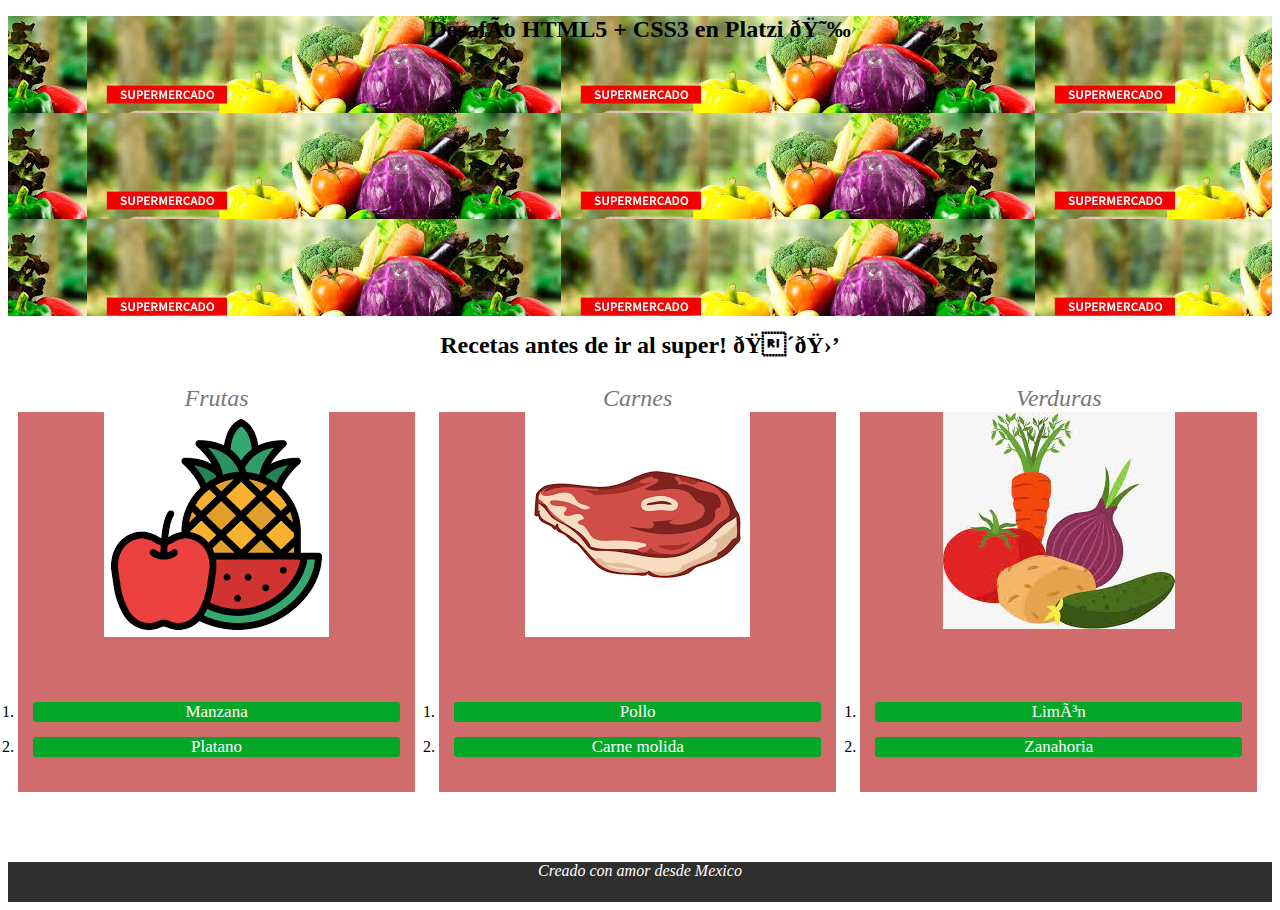
<file: Reto/index.html>
<!DOCTYPE html>
<htmllang="en">

<head>
    <metacharset="UTF-8">
    <metaname="description"content="Haz tu lista del super con estas deliciosas recetas">
    <metaname="viewport"content="width=device-width, initial-scale=1.0">
    <title>Desafio</title>
    
    <link rel="stylesheet" href="./styles.css" />
</head>
<body>
    <header>
        <h1 class="header-title">
            Desafío HTML5 + CSS3 en Platzi 😉
        </h1>
    </header>
    <main>
        <section>
            <article>
                <h1>Recetas antes de ir al super! 🍴🛒</h1>
                <ul>
                    <li>
                        <span class="cta-title">Frutas</span>
                        <div class="img-container">
                            <img src="./assets/frutas.png"alt="Frutas">
                        </div>
                        <ol>
                            <li><a href="https://www.pequerecetas.com/receta/manzana-18-recetas/"
                                    target="_blank">Manzana</a></li>
                            <li><a href="https://www.directoalpaladar.com/recetario/aprovechar-platanos-maduros-recetas-bizcochos-tartas-helados"
                                    target="_blank">Platano</a></li>
                        </ol>
                    </li>
                    <li><span class="cta-title">Carnes</span>
                        <div class="img-container">
                            <img src="./assets/carnes.png"alt="Carnes">
                        </div>
                        <ol>
                            <li><a href="https://entrecampeonas.com/a-cocinar/4-recetas-de-pechuga-de-pollo/?gclid=EAIaIQobChMI5uOqwfaw7QIVcRh9Ch2qRQ7XEAAYASAAEgILmvD_BwE"
                                    target="_blank">Pollo</a></li>
                            <li><a href="https://www.recetasnestle.com.mx/categorias/recetas-con-carne-molida?gclid=EAIaIQobChMI_f-Wy_aw7QIVNAPnCh32HADkEAAYAiAAEgJaivD_BwE&gclsrc=aw.ds"
                                    target="_blank">Carne molida</a></li>
                        </ol>
                    </li>
                    <li><span class="cta-title">Verduras</span>
                        <div class="img-container">
                            <img src="./assets/verduras.jpg"alt="Verduras">
                        </div>
                        <ol>
                            <li><a href="https://www.cocinafacil.com.mx/recetas/recetas-al-limon/"
                                    target="_blank">Limón</a></li>
                            <li><a href="https://www.cocinafacil.com.mx/recetas/recetas-con-zanahoria/"
                                    target="_blank">Zanahoria</a></li>
                        </ol>
                    </li>
                </ul>
            </article>
        </section>
    </main>
    <footer>
        Creado con amor desde Mexico
    </footer>
</body>
</html>
</file>
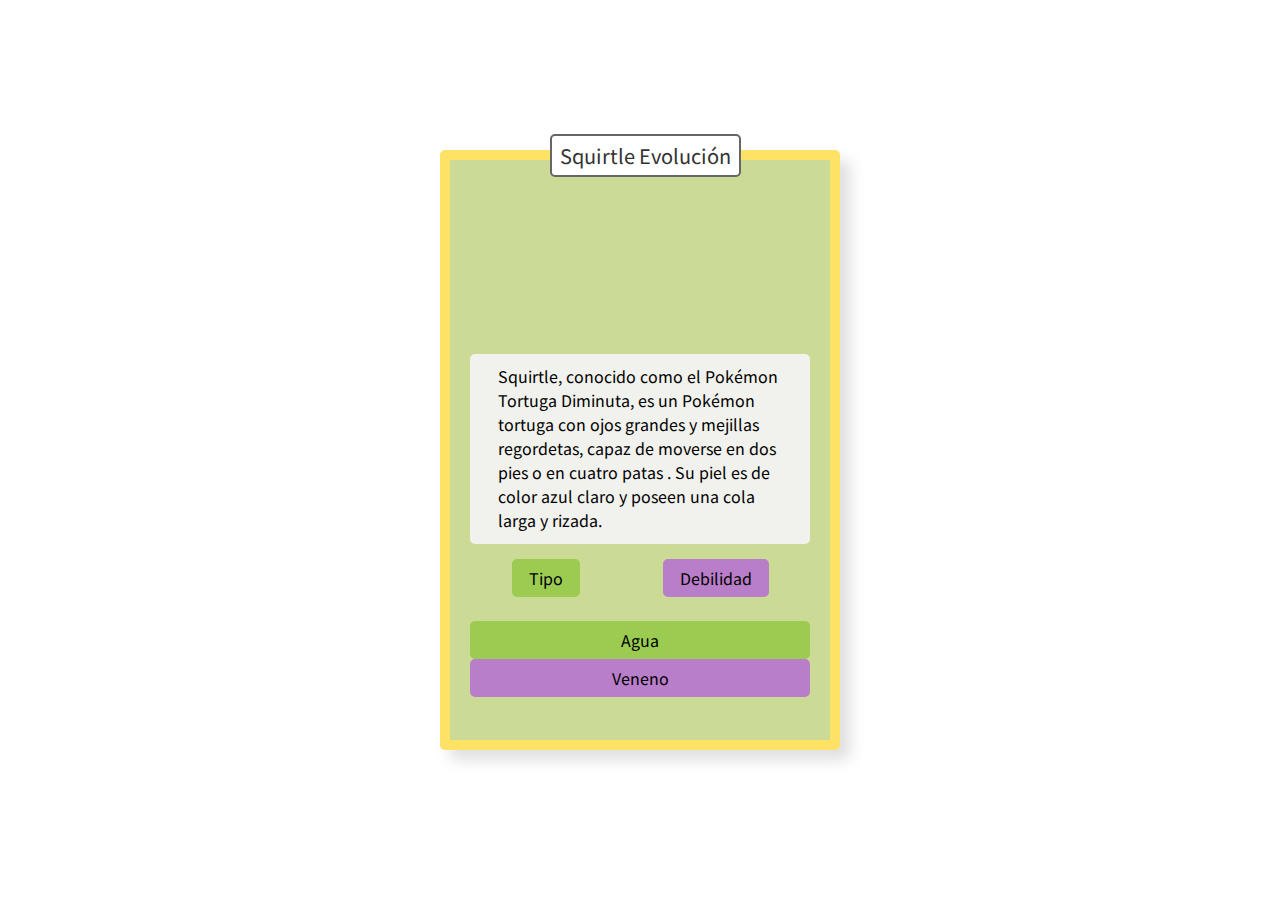
<file: Reto2/index.html>
<!DOCTYPE html>
<html lang="es">
  <head>
    <meta charset="UTF-8" />
    <meta name="viewport" content="width=device-width, initial-scale=1.0" />
    <title>Squirtle Card Evolution</title>
    <link rel="stylesheet" href="./style.css" />
    <link rel="preconnect" href="https://fonts.gstatic.com" />
    <link
      href="https://fonts.googleapis.com/css2?family=Noto+Sans+JP:wght@500;700&display=swap"
      rel="stylesheet"
    />
  </head>
  <body>
    <div class="container">
      <div class="card">
        <div class="name">Squirtle Evolución</div>
        <div class="card-container">
          <div class="squirtle">
            <iframe
              src="https://giphy.com/embed/WZQW7dtgiYhMs"
              width="150"
              height="153"
              frameborder="0"
              class="giphy-embed"
              allowfullscreen
            ></iframe>
          </div>
          <p class="description">
            Squirtle, conocido como el Pokémon Tortuga Diminuta, es un Pokémon
            tortuga con ojos grandes y mejillas regordetas, capaz de moverse en
            dos pies o en cuatro patas . Su piel es de color azul claro y poseen
            una cola larga y rizada.
          </p>
          <div class="info">
            <div class="skill">Tipo</div>
            <div class="antiskill">Debilidad</div>
          </div>
          <br />
          <div class="type">
            <p></p>
            <div class="tipo">Agua</div>
            <div class="debilidad">Veneno</div>
          </div>
          <!-- .type -->
        </div>
        <!-- .card-container -->
      </div>
      <!-- .card -->
    </div>
    <!-- .container -->
  </body>
</html>
</file>
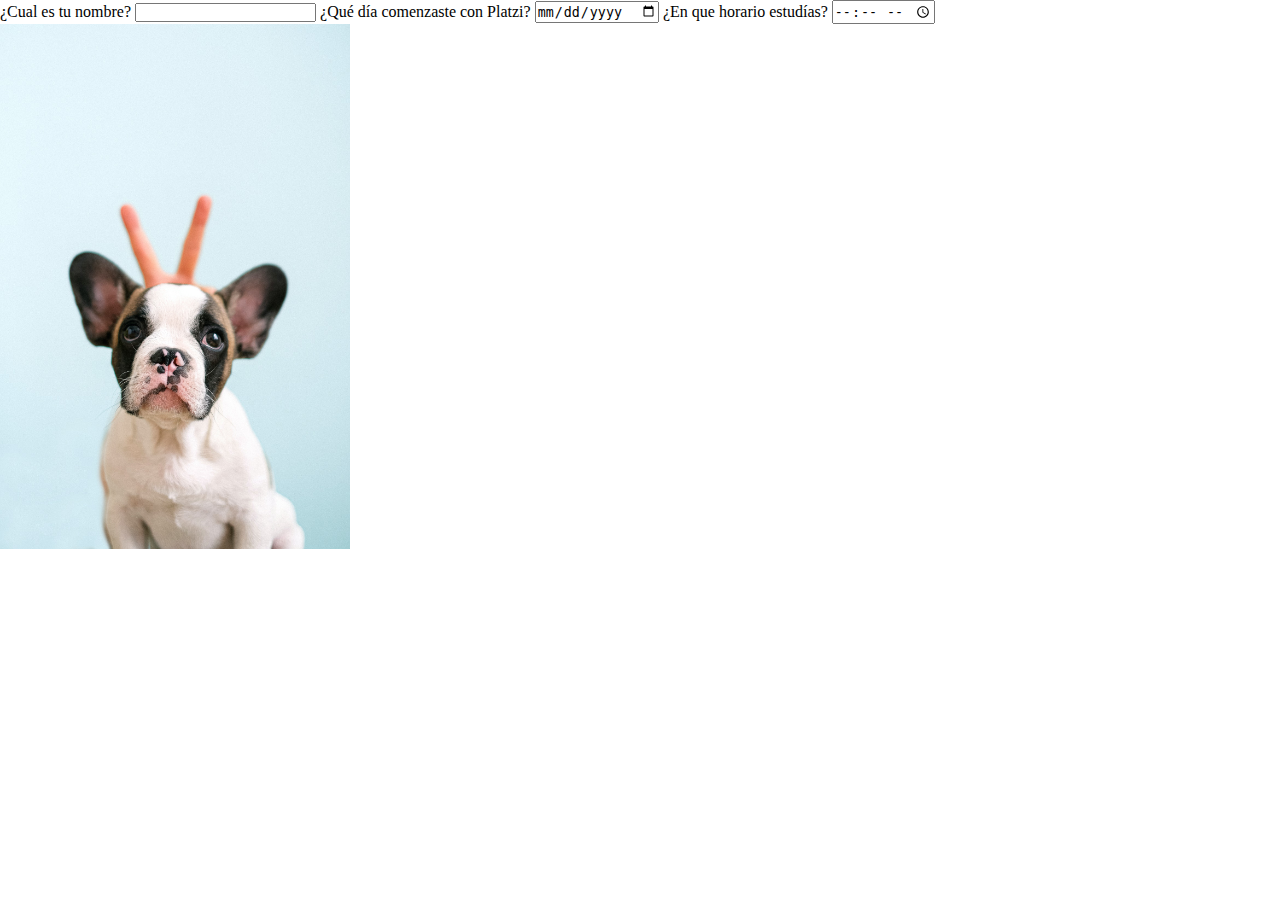
<file: accesibilidad/claseLabelAltTitle/index.html>
<!DOCTYPE html>
<html lang="en">
  <head>
    <meta charset="UTF-8" />
    <meta name="viewport" content="width=device-width, initial-scale=1.0" />
    <title>Document</title>
    <link rel="stylesheet" href="./style.css" />
  </head>
  <body>
    <main>
      <form action="">
        <label for="name">
          <span>¿Cual es tu nombre?</span>
          <input id="name" type="text" />
        </label>
        <label for="staeted-studying">
          <span>¿Qué día comenzaste con Platzi?</span>
          <input id="staeted-studying" type="date" />
        </label>
        <label for="time-to-study">
          <span>¿En que horario estudías?</span>
          <input id="time-to-study" type="time" />
        </label>
      </form>

      <section>
        <img
          src="./white-and-black-short-coated-dog-4587987.jpg"
          alt="Es un perrito muy lindo con antenas de alien, chiste de su dueño"
          title="Es una foto de un perrito"
        />
      </section>
    </main>
  </body>
</html>
</file>
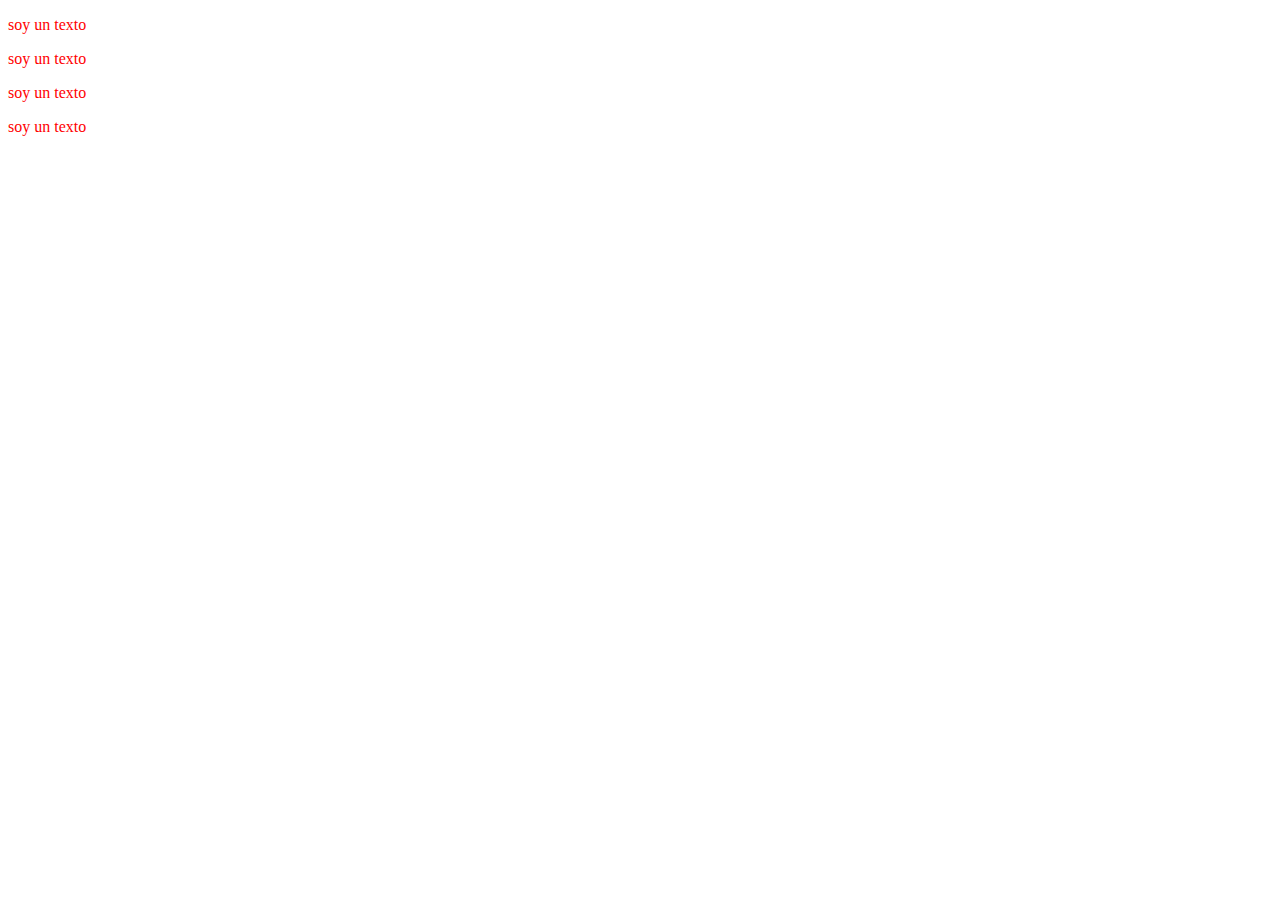
<file: CSS/claseCombinadores/index.html>
<!DOCTYPE html>
<html lang="en">
  <head>
    <meta charset="UTF-8" />
    <meta name="viewport" content="width=device-width, initial-scale=1.0" />
    <title>Document</title>
    <link rel="stylesheet" href="./style.css" />
  </head>
  <body>
    <div>
      <article>
        <p>soy un texto</p>
      </article>
      <article>
        <p>soy un texto</p>
      </article>
      <section>
        <div>
          <p>soy un texto</p>
        </div>
      </section>
      <p>soy un texto</p>
    </div>
  </body>
</html>
</file>
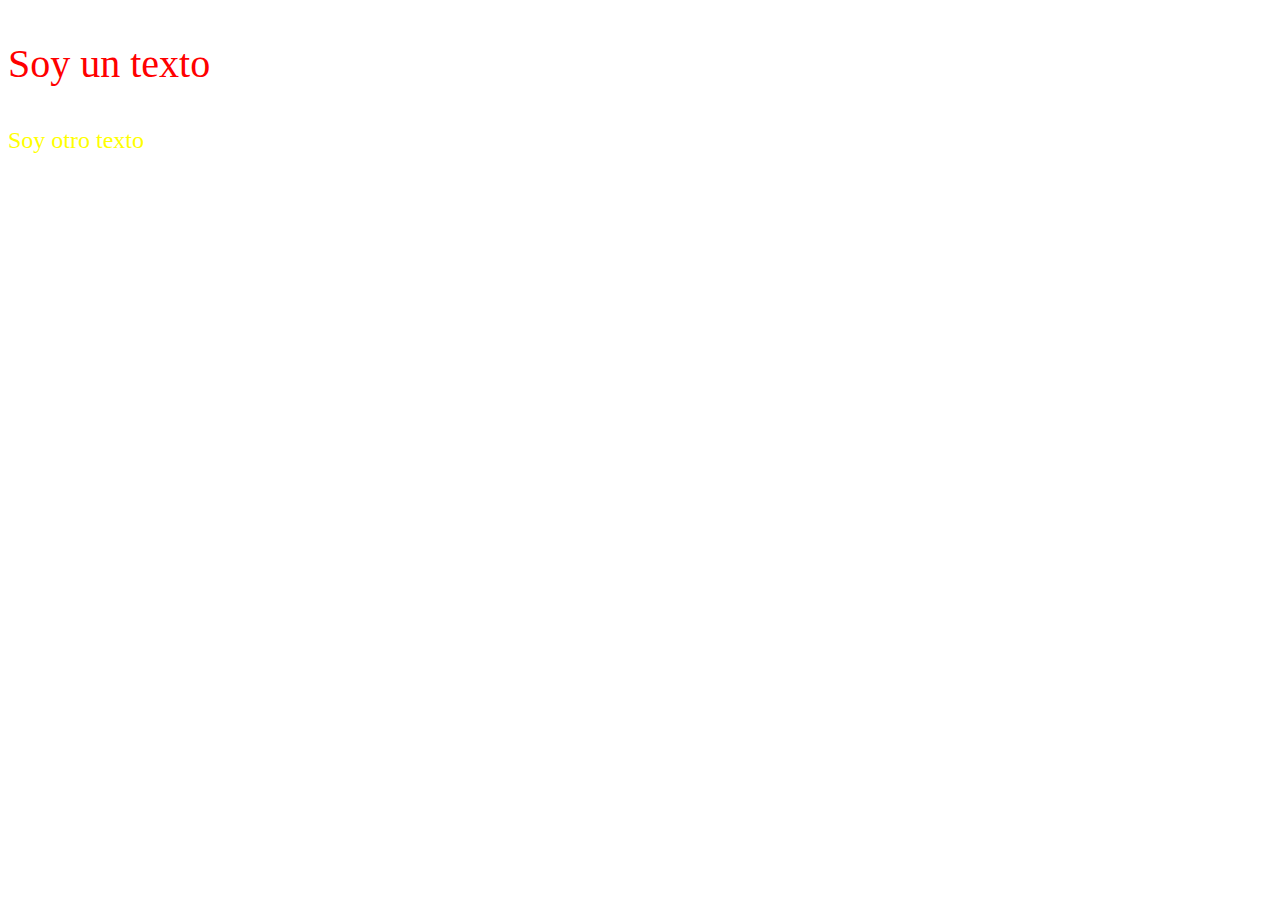
<file: CSS/claseCss/index.html>
<!DOCTYPE html>
<html lang="en">
  <head>
    <meta charset="UTF-8" />
    <meta name="viewport" content="width=device-width, initial-scale=1.0" />
    <title>Clase CSS</title>
    <link rel="stylesheet" href="./style.css" />
  </head>
  <body>
    <main>
      <p class="parrafo">Soy un texto</p>
      <p id="texto">Soy otro texto</p>
    </main>
  </body>
</html>
</file>
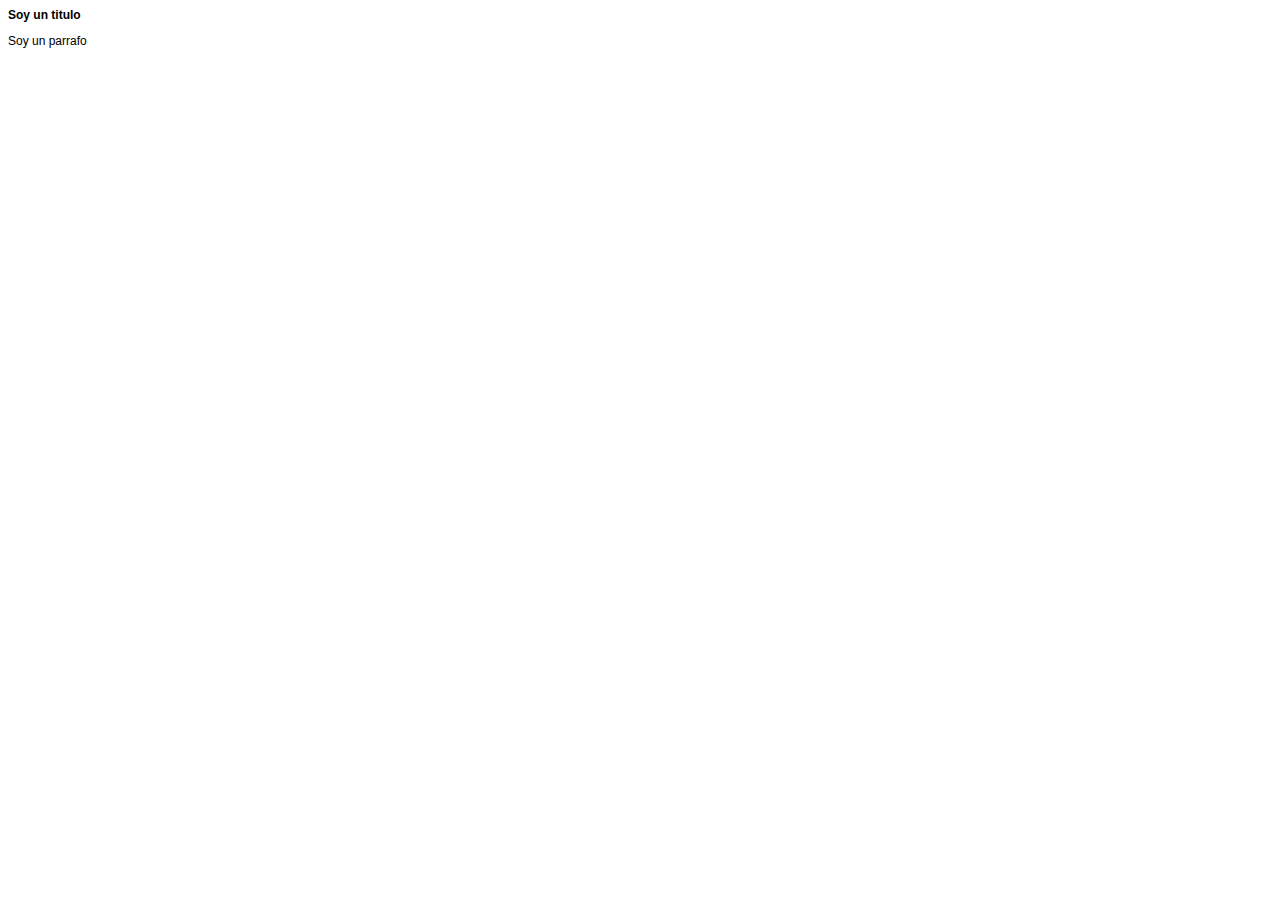
<file: CSS/claseHerencia/index.html>
<!DOCTYPE html>
<html lang="en">
  <head>
    <meta charset="UTF-8" />
    <meta name="viewport" content="width=device-width, initial-scale=1.0" />
    <title>Herencia</title>
    <link rel="stylesheet" href="./style.css" />
  </head>
  <body>
    <main>
      <h1>Soy un titulo</h1>
      <p>Soy un parrafo</p>
    </main>
  </body>
</html>
</file>
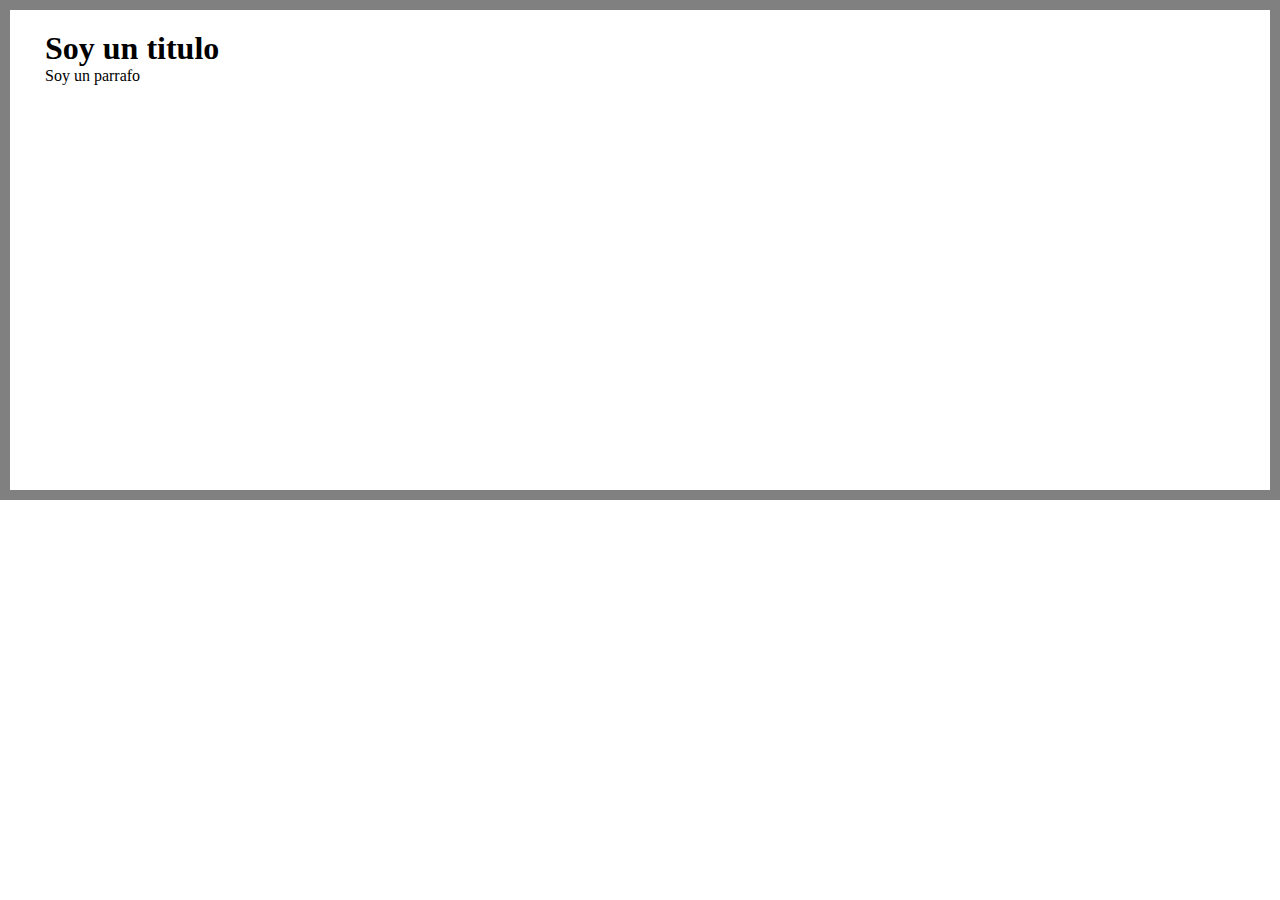
<file: CSS/claseModeloCaja/index.html>
<!DOCTYPE html>
<html lang="en">
  <head>
    <meta charset="UTF-8" />
    <meta
      name="viewport"
      content="width=
  , initial-scale=1.0"
    />
    <title>Modelo de caja</title>
    <link rel="stylesheet" href="./style.css" />
  </head>
  <body>
    <main>
      <section>
        <h1>Soy un titulo</h1>
        <div>
          <p>Soy un parrafo</p>
        </div>
      </section>
    </main>
  </body>
</html>
</file>
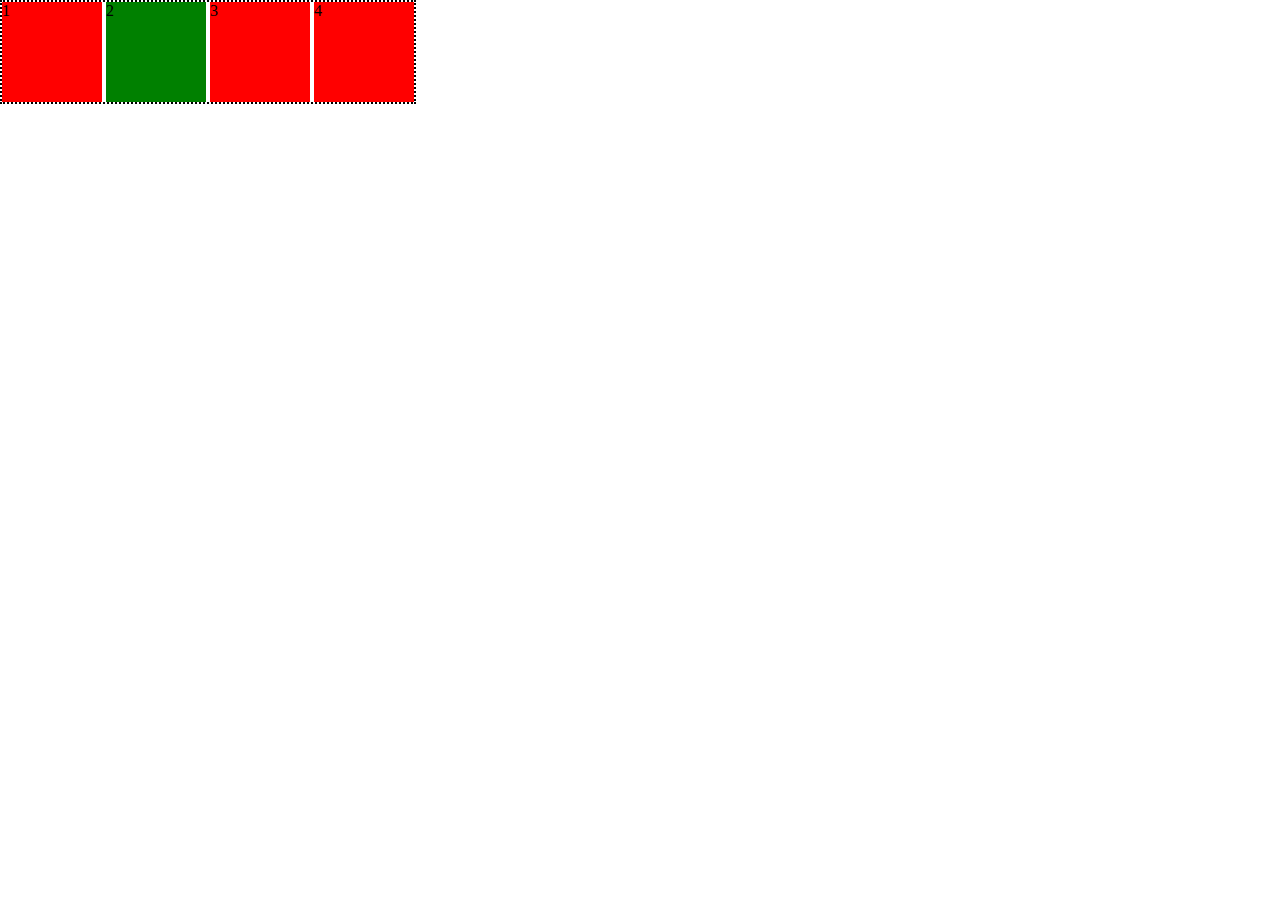
<file: CSS/clasePosition/index.html>
<!DOCTYPE html>
<html lang="en">
  <head>
    <meta charset="UTF-8" />
    <meta name="viewport" content="width=device-width, initial-scale=1.0" />
    <title>Document</title>
    <link rel="stylesheet" href="./style.css" />
  </head>
  <body>
    <div class="parent">
      <div class="box" id="one">1</div>
      <div class="box" id="two">2</div>
      <div class="box" id="three">3</div>
      <div class="box" id="four">4</div>
    </div>
  </body>
</html>
</file>
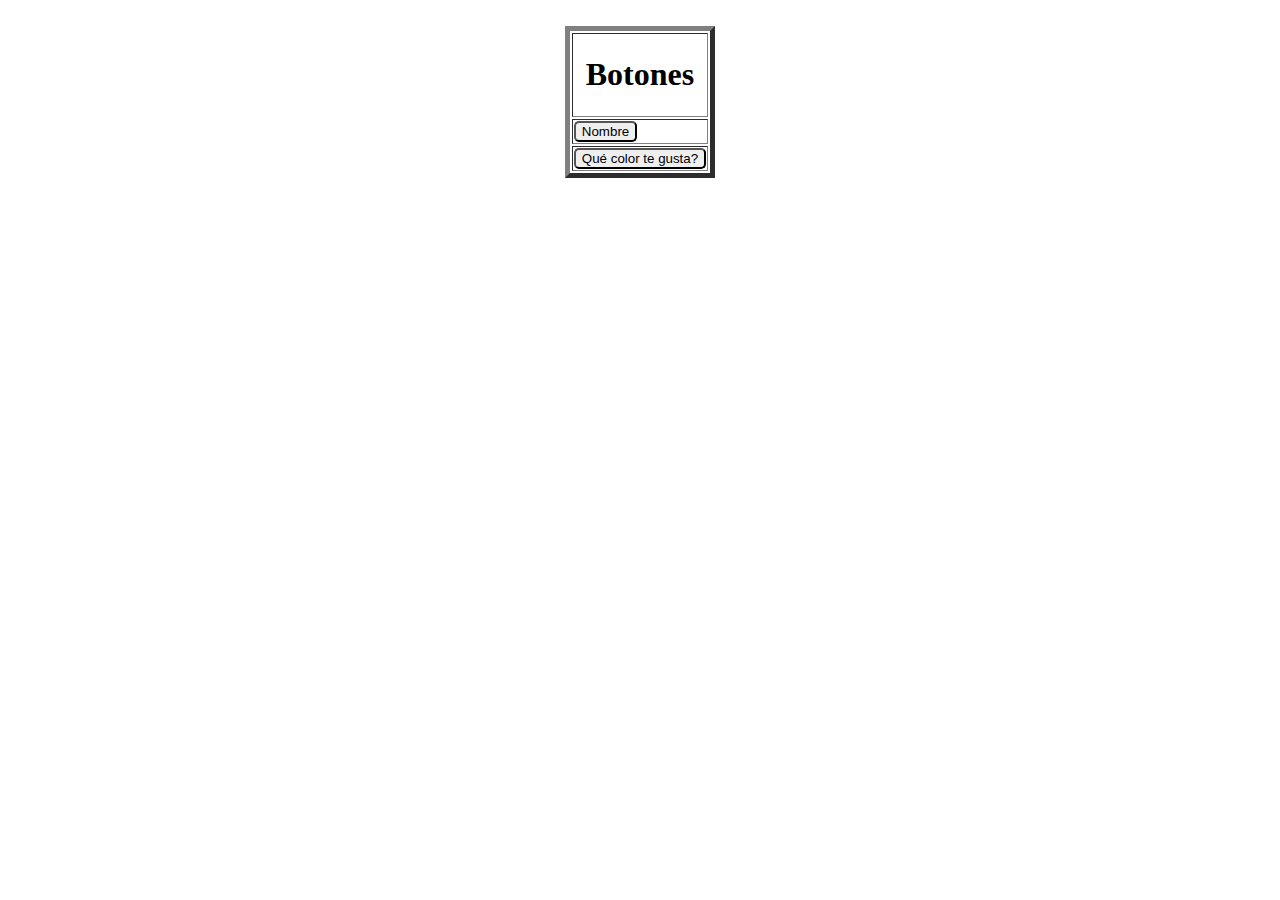
<file: HTML/claseButton/index.html>
<!DOCTYPE html>
<html lang="en">
  <head>
    <meta charset="UTF-8" />
    <meta name="viewport" content="width=device-width, initial-scale=1.0" />
    <title>Document</title>
  </head>
  <table align="center" border="5px">
    <body>
      <tr>
        <td align="center"><h1>Botones</h1></td>
      </tr>
      <br />
      <tr>
        <td>
          <input type="submit" value="Nombre" style="border-radius: 5px" />
        </td>
      </tr>
      <tr>
        <td>
          <button type="submit" style="border-radius: 5px">
            Qué color te gusta?
          </button>
        </td>
      </tr>
    </body>
  </table>
</html>
</file>
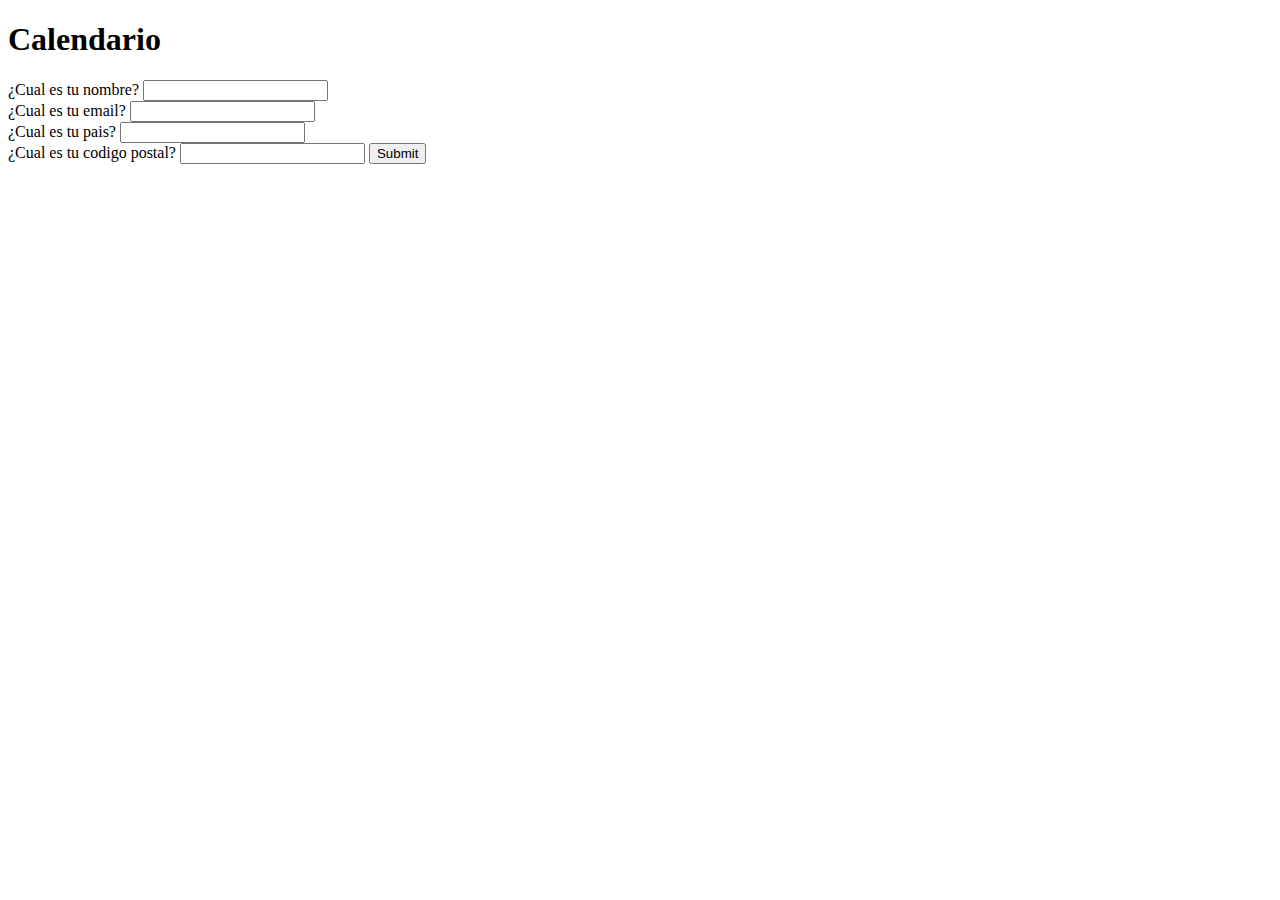
<file: HTML/claseCalendario/index.html>
<!DOCTYPE html>
<html lang="en">
  <head>
    <meta charset="UTF-8" />
    <meta name="viewport" content="width=device-width, initial-scale=1.0" />
    <title>Calendario</title>
  </head>
  <body>
    <main>
      <h1>Calendario</h1>

      <form action="">
        <label for="nombre">
          <span>¿Cual es tu nombre?</span>
          <input
            type="text"
            name="nombre"
            id="nombre"
            autocomplete="name"
            required
          /> </label
        ><br />
        <label for="correo">
          <span>¿Cual es tu email?</span>
          <input
            type="email"
            name="correo"
            id="correo"
            autocomplete="email"
            required
          /> </label
        ><br />
        <label for="pais">
          <span>¿Cual es tu pais?</span>
          <input
            type="text"
            name="pais"
            id="pais"
            autocomplete="country"
            required
          /> </label
        ><br />
        <label for="cp">
          <span>¿Cual es tu codigo postal?</span>
          <input
            type="text"
            name="cp"
            id="cp"
            autocomplete="postal-code"
            required
          />
        </label>
        <input type="submit" />
      </form>
    </main>
  </body>
</html>
</file>
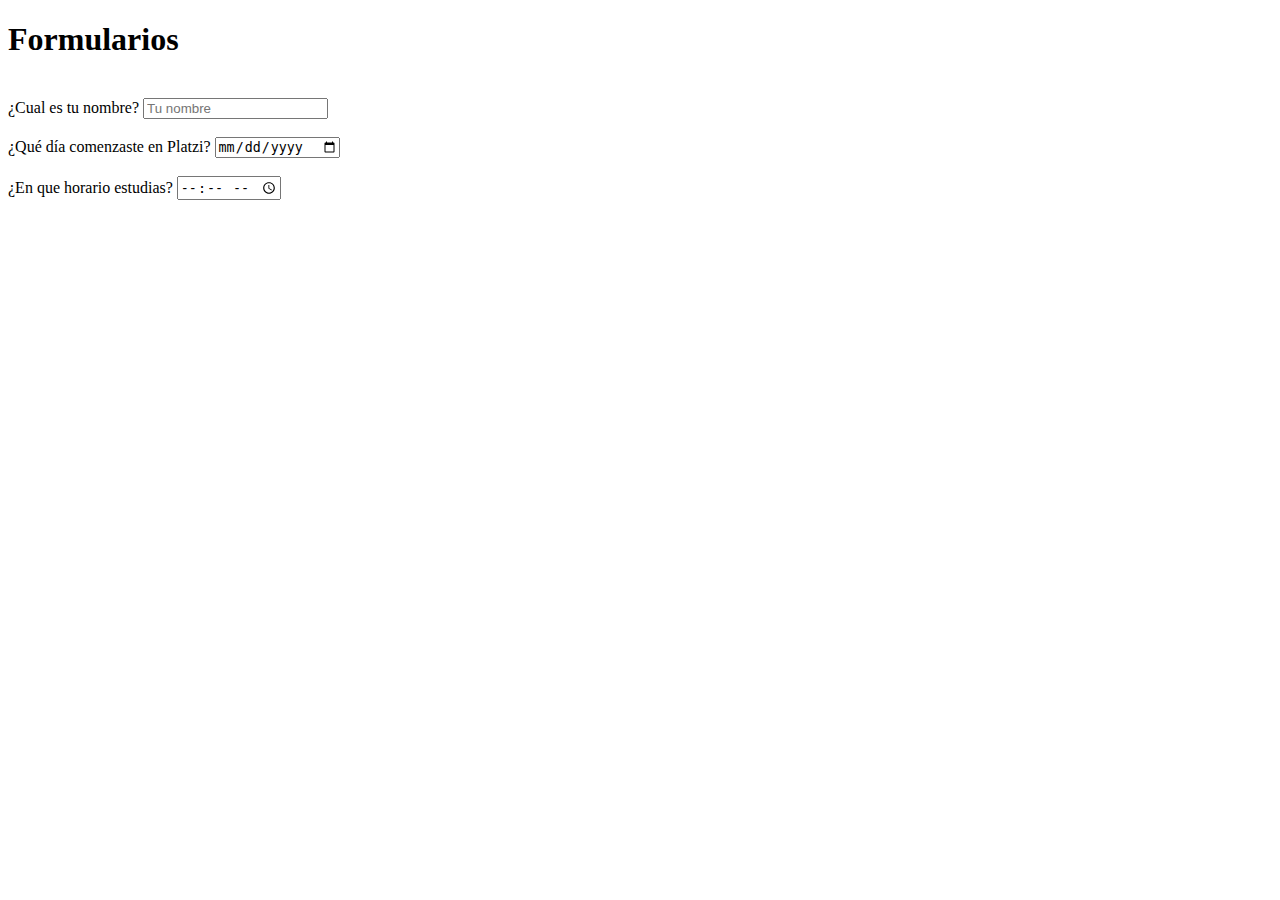
<file: HTML/claseForms/index.html>
<!DOCTYPE html>
<html lang="en">
  <head>
    <meta charset="UTF-8" />
    <meta name="viewport" content="width=device-width, initial-scale=1.0" />
    <title>Formularios</title>
  </head>
  <body>
    <form action="">
      <h1>Formularios</h1>
      <br />
      <label for="nombre">
        <span>¿Cual es tu nombre?</span>
        <input type="text" id="nombre" placeholder="Tu nombre" /> </label
      ><br /><br />
      <label for="inicio-platzi">
        <span>¿Qué día comenzaste en Platzi?</span>
        <input type="date" id="inicio-platzi" /> </label
      ><br /><br />
      <label for="horario">
        <span>¿En que horario estudias?</span>
        <input type="time" id="horario" />
      </label>
    </form>
  </body>
</html>
</file>
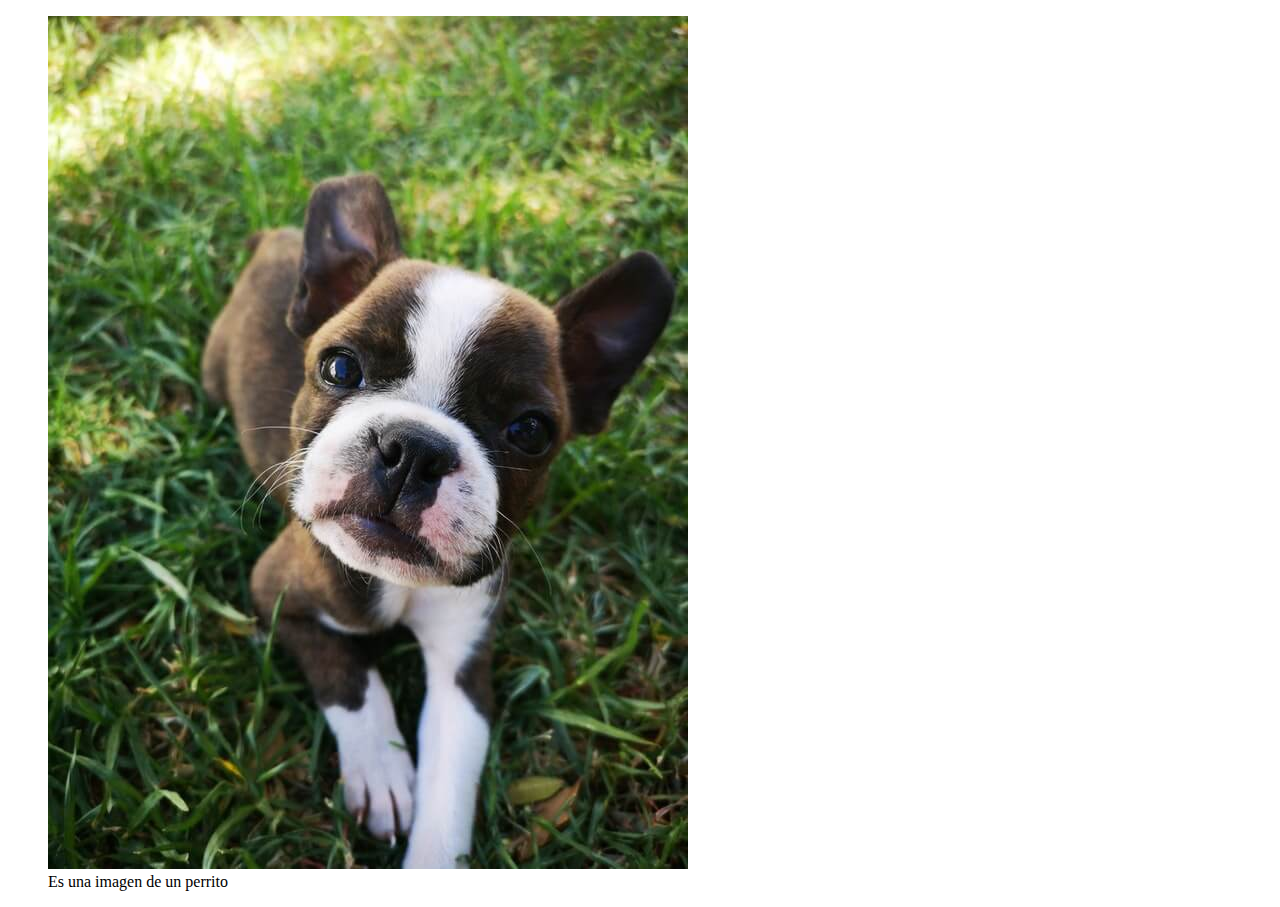
<file: HTML/claseImg/index.html>
<!DOCTYPE html>
<html lang="en">
  <head>
    <meta charset="UTF-8" />
    <meta name="viewport" content="width=device-width, initial-scale=1.0" />
    <title>Imagenes</title>
  </head>
  <body>
    <main>
      <section>
        <figure>
          <img
            src="./pics/tinified/small.jpg"
            alt="Es una imagen de un perrito"
          />
          <figcaption>Es una imagen de un perrito</figcaption>
        </figure>
      </section>
    </main>
  </body>
</html>
</file>
<file: Reto/styles.css>
header {
    height: 300px;
    background-image: url("./assets/header.jpg");
    background-position: 130%;
    text-align: center;
}

header.header-title {
    background-color: rgba(0, 0, 0, 0.6);
    color: #787878;
    font-weight: bold;
    line-height: 440px;
    font-size: 38px;
}

h1 {
    font-size: 24px;
    text-align: center;
    padding: 25px0;
}

ul {
    margin-bottom: 60px;
}

ul,
ol {
    padding: 0;
}

.cta-title {
    display: inline-block;
    text-align: center;
    padding: 10px0;
    font-size: 24px;
    font-style: italic;
    color: #787878;
}

ul>li {
    display: inline-block;
    width: calc(33% - 20px);
    text-align: center;
    position: relative;
    margin: 010px;
}

.img-container {
    background-color: rgba(177, 10, 10, 0.6);
    height: 380px;
    overflow: hidden;
}

.img-containerimg {
    position: relative;
    display: block;
    width: 100%;
    z-index: -1;
}

ol {
    position: absolute;
    width: 100%;
    bottom: 20px;
    right: 0;
}

olli {
    display: inline-block;
    width: calc(50% - 30px);
    text-align: center;
    padding: 10px0;
}

a {
    transition: all 0.3s ease;
    display: block;
    margin: 015px;
    text-decoration: none;
    color: #fff;
    background: #05a728;
    padding: 7px12px;
    border-radius: 3px;
    font-size: 17px;
}

a:hover {
    transform: scale(0.9);
}

footer {
    background: #2f2f2f;
    text-align: center;
    font-style: italic;
    padding: 40px0;
    height: 40px;
    color: #fff;
}
</file>
<file: Reto2/style.css>
* {
    box-sizing: border-box;
    font-family: 'Noto Sans JP', sans-serif;
    margin: 0;
    padding: 0;
}

.container {
    width: 100vw;
    height: 100vh;
    display: flex;
    justify-content: center;
    align-items: center;
}

.card {
    border: 10px solid #FDE265;
    border-radius: 5px;
    width: 400px;
    height: 600px;
    background-color: #CBDB96;
    -webkit-box-shadow: 10px 10px 15px 0px rgba(0, 0, 0, 0.13);
    -moz-box-shadow: 10px 10px 15px 0px rgba(0, 0, 0, 0.13);
    box-shadow: 10px 10px 15px 0px rgba(0, 0, 0, 0.13);
}

.name {
    font-size: 20px;
    color: #333;
    margin: 0 auto;
    border: 2px solid #666666;
    border-radius: 5px;
    display: inline-block;
    background-color: white;
    padding: 5px 8px;
    position: relative;
    bottom: 26px;
    left: 100px;
}

.card-container {
    padding: 0 20px;
}

.squirtle {
    text-align: center;
    margin-top: -22px;
    margin-bottom: 15px;
}

.description {
    border: 2px solid #F1F1ED;
    background-color: #F1F1ED;
    border-radius: 5px;
    text-align: left;
    padding-top: 8px;
    padding-right: 26px;
    padding-bottom: 10px;
    padding-left: 26px;
    margin-bottom: 15px;
}

.type {
    width: 100%;
    display: flex;
    justify-content: space-around;
    flex-direction: column;
}

.tipo {
    display: inline-block;
    text-align: center;
    background-color: #9BCC51;
    border: 2px solid #9BCC51;
    border-radius: 5px;
    padding: 5px 15px;
}

.debilidad {
    display: inline-block;
    text-align: center;
    background-color: #B97EC9;
    border: 2px solid #B97EC9;
    border-radius: 5px;
    padding: 5px 15px;
}

.info {
    width: 100%;
    display: flex;
    justify-content: space-around;
    align-items: left;
}

.skill {
    display: inline-block;
    text-align: center;
    background-color: #9BCC51;
    border: 2px solid #9BCC51;
    border-radius: 5px;
    padding: 5px 15px;
}

.antiskill {
    display: inline-block;
    text-align: center;
    background-color: #B97EC9;
    border: 2px solid #B97EC9;
    border-radius: 5px;
    padding: 5px 15px;
}
</file>
<file: accesibilidad/claseLabelAltTitle/style.css>
* {
  box-sizing: border-box;
  margin: 0;
  padding: 0;
}

img {
  width: 350px;
}
</file>
<file: CSS/claseCombinadores/style.css>
div p {
  color: red;
}
</file>
<file: CSS/claseCss/style.css>
p {
  color: blue;
  font-size: 40px;
}

/* class */
.parrafo {
  color: red;
}

/* ID */
#texto {
  color: yellow;
  font-size: 24px;
}
</file>
<file: CSS/claseHerencia/style.css>
html {
  font-size: 75%;
  font-family: Verdana, Geneva, Tahoma, sans-serif;
}

h1 {
  font-size: inherit;
}
</file>
<file: CSS/claseModeloCaja/style.css>
* {
  box-sizing: border-box;
  padding: 0;
  margin: 0;
}

main {
  width: 100%;
  height: 500px;
  border: 10px solid grey;
  padding: 20px 35px;
}
</file>
<file: CSS/clasePosition/style.css>
* {
  box-sizing: border-box;
  margin: 0;
  padding: 0;
}
.parent {
  border: 2px black dotted;
  display: inline-block;
}
.box {
  display: inline-block;
  background-color: red;
  width: 100px;
  height: 100px;
}
#two {
  background-color: green;
}
</file>
